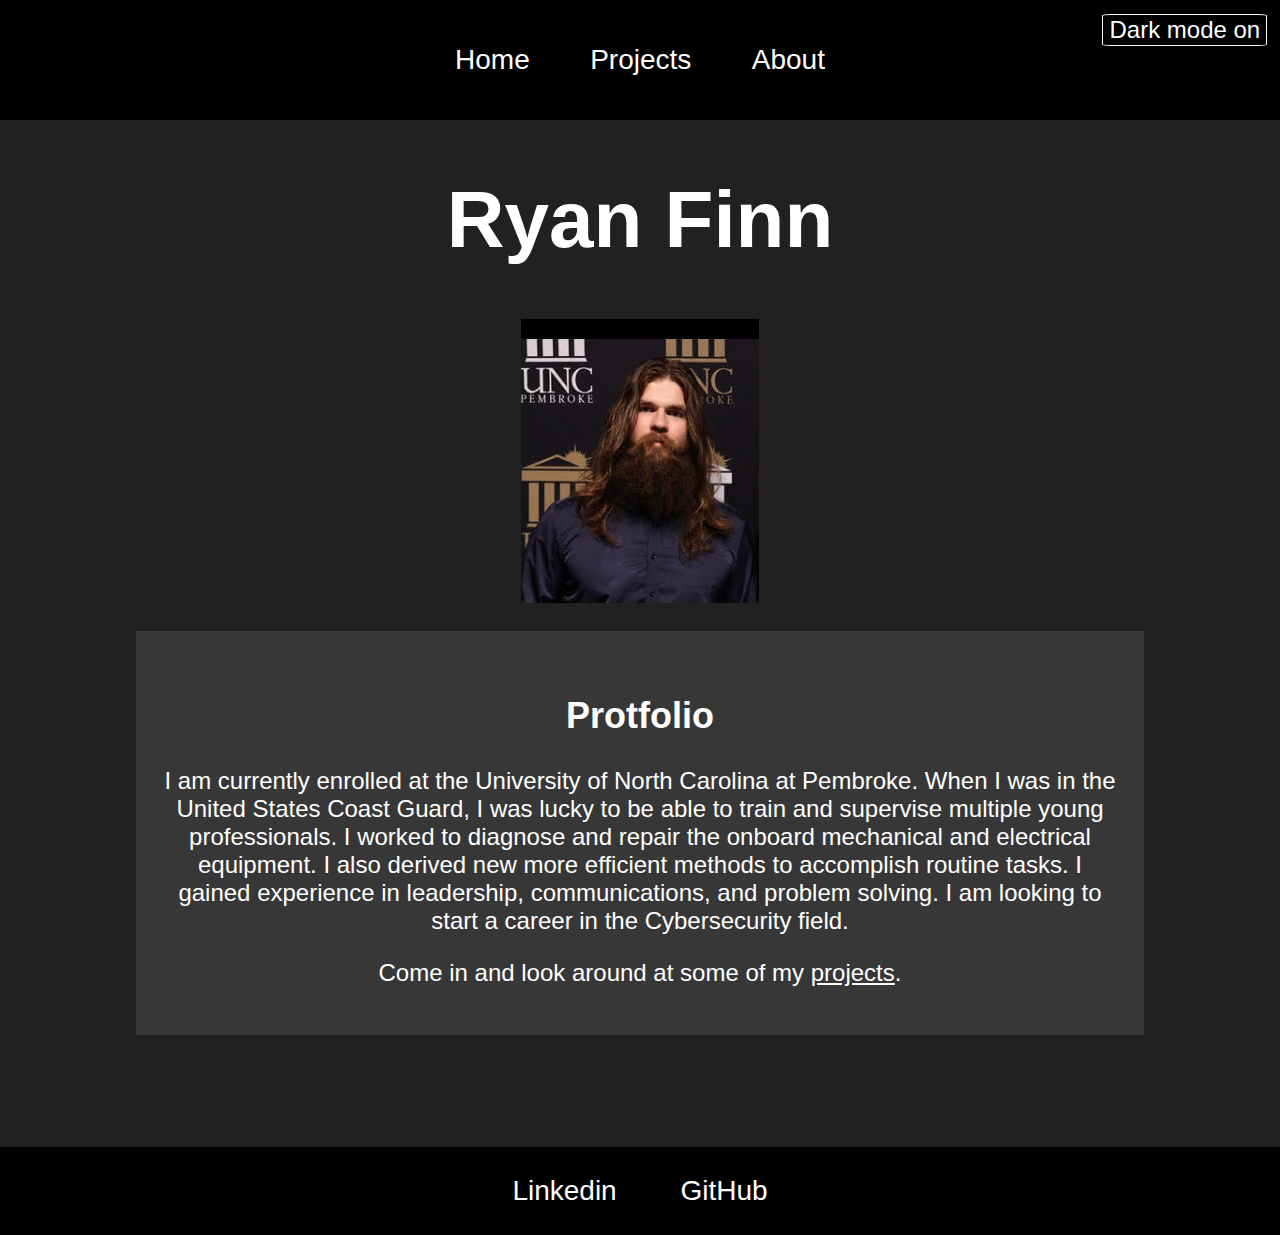
<file: index.html>
<!DOCTYPE html>
<html lang="en">
<div id="themedark">
<head>
  <title>Ryan Finn</title>
  <meta charset="utf-8">
    <link rel="stylesheet" href="stylesheet.css">
</head>
<body>
    <nav class="nav">
      <div id="button">
        <input type="button" value="Dark mode on" id="darkmode" onclick="f()">
        <script>
          function f() {
            if (darkmode.value === 'Dark mode off') {
              darkmode.value = 'Dark mode on'
              document.getElementById('themelight').setAttribute('id', 'themedark')
              localStorage.setItem('theme', 'themedark')

            }
            else {
              darkmode.value = 'Dark mode off'
              document.getElementById('themedark').setAttribute('id', 'themelight')
              localStorage.setItem('theme', 'themelight')
            }
          }
        </script>
      </div>
      <ul id="navlist">
        <li>
          <a href="index.html" class="button">Home</a>
        </li>
        <li>
          <a href="projects.html" class="button">Projects</a>
        </li>
        <li>
          <a href="about.html" class="button">About</a>
        </li>
      </ul>
    </nav>

  <h1>Ryan Finn</h1>

  <img src="assets/images/unnamed.jpg" alt="Bust photo" max_height="284" max_width="238">

  <div id="div1">

  <h2>Protfolio</h2>

  <p> I am currently enrolled at the University of North Carolina at Pembroke.
     When I was in the United States Coast Guard,
     I was lucky to be able to train and supervise multiple young professionals.
     I worked to diagnose and repair the onboard mechanical and electrical equipment.
     I also derived new more efficient methods to accomplish routine tasks.
     I gained experience in leadership, communications, and problem solving.
     I am looking to start a career in the Cybersecurity field.<p>
  <p>
      Come in and look around at some of my <a href="projects.html" class="button">projects</a>.
  </p>

  </div>

  </body>

  <footer>
    <a href="https://www.linkedin.com/in/ryanfinnuncp" target="_blank" >Linkedin</a>
    <a href="https://www.github.com/ryanfinnrepo.com" target="_blank">GitHub</a>
  </footer>
  <script>
    if(localStorage.getItem('theme') === 'themelight') {
      document.getElementById('themedark').setAttribute('id', 'themelight')
      darkmode.value = 'Dark mode off'
    }
</script>
</div>
</html>
</file>
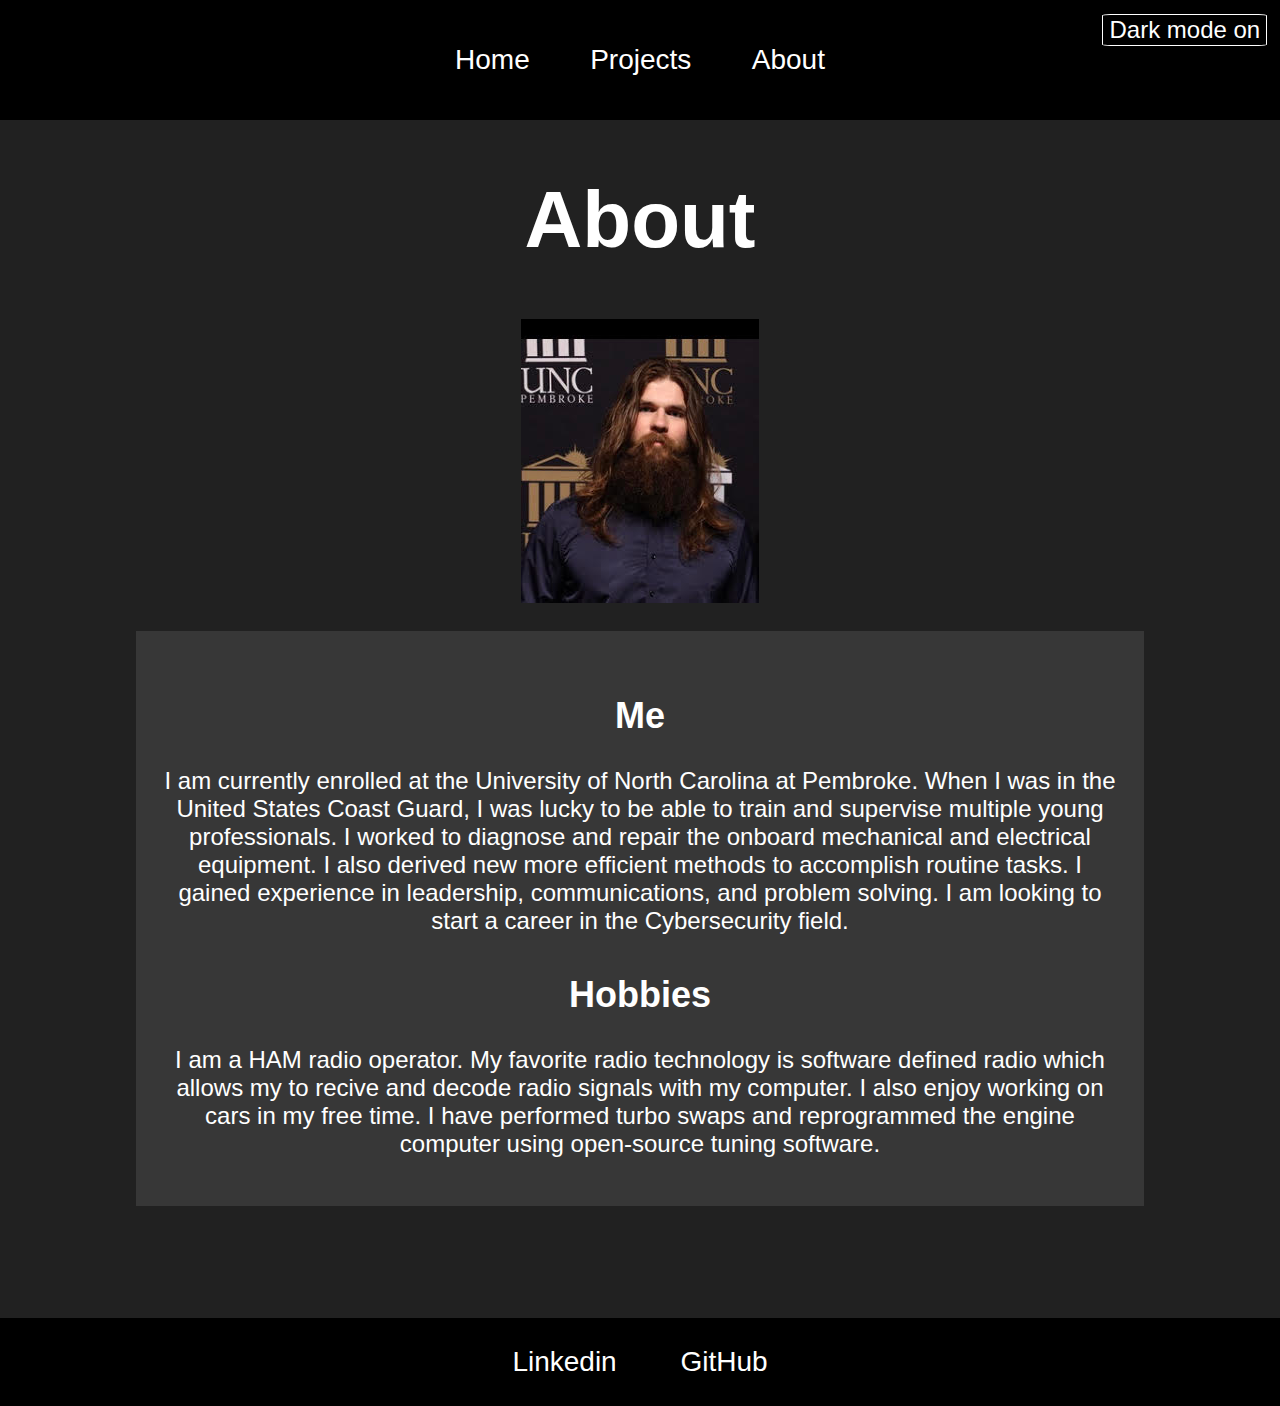
<file: about.html>
<!DOCTYPE html>
<html lang="en">
<div id="themedark">
<head>
  <title>Ryan Finn</title>
  <meta charset="utf-8">
    <link rel="stylesheet" href="stylesheet.css">
</head>
  <body>
    <nav class="nav">
      <div id="button">
        <input type="button" value="Dark mode on" id="darkmode" onclick="f()">
        <script>
          function f() {
            if (darkmode.value === 'Dark mode off') {
              darkmode.value = 'Dark mode on'
              document.getElementById('themelight').setAttribute('id', 'themedark')
              localStorage.setItem('theme', 'themedark')

            }
            else {
              darkmode.value = 'Dark mode off'
              document.getElementById('themedark').setAttribute('id', 'themelight')
              localStorage.setItem('theme', 'themelight')
            }
          }
        </script>
      </div>
      <ul id="navlist">
        <li>
          <a href="index.html" class="button">Home</a>
        </li>
        <li>
          <a href="projects.html" class="button">Projects</a>
        </li>
        <li>
          <a href="about.html" class="button">About</a>
        </li>
      </ul>
    </nav>

  <h1>About</h1>

  <img src="assets/images/unnamed.jpg" alt="Bust photo" max_height="284" max_width="238">

  <div id="div1">

  <h2>Me</h2>

  <p> I am currently enrolled at the University of North Carolina at Pembroke.
    When I was in the United States Coast Guard, I was lucky to be able to train and supervise multiple young professionals.
    I worked to diagnose and repair the onboard mechanical and electrical equipment.
    I also derived new more efficient methods to accomplish routine tasks.
    I gained experience in leadership, communications, and problem solving.
    I am looking to start a career in the Cybersecurity field. <p>

  <h2>Hobbies</h2>

  <p> I am a HAM radio operator. My favorite radio technology is software defined radio which allows my to recive and decode radio signals with my computer.
    I also enjoy working on cars in my free time.
    I have performed turbo swaps and reprogrammed the engine computer using open-source tuning software. <p>

  </div>

  </body>

  <footer>
    <a href="https://www.linkedin.com/in/ryanfinnuncp" target="_blank" >Linkedin</a>
    <a href="https://www.github.com/ryanfinnrepo.com" target="_blank">GitHub</a>
  </footer>
  <script>
    if(localStorage.getItem('theme') === 'themelight') {
      document.getElementById('themedark').setAttribute('id', 'themelight')
      darkmode.value = 'Dark mode off'
    }
</script>
</div>
</html>
</file>
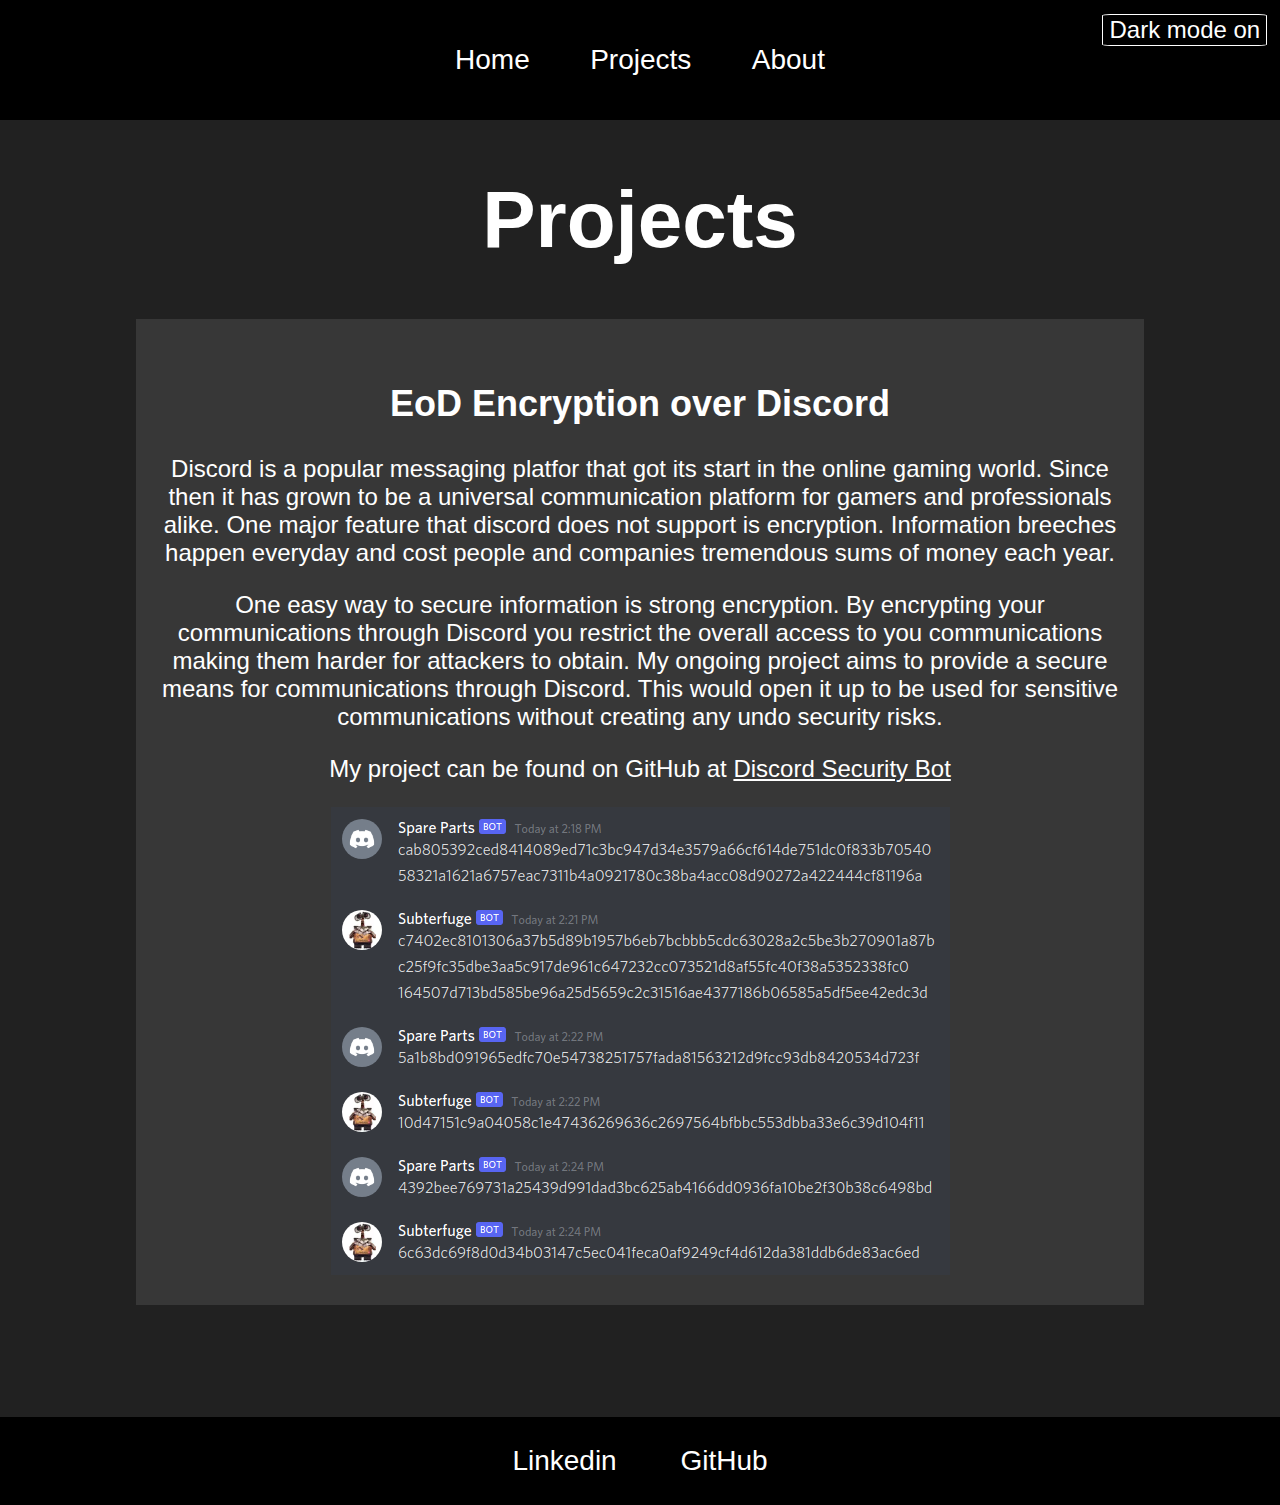
<file: projects.html>
<!DOCTYPE html>
<html lang="en">
<div id="themedark">
<head>
  <title>Ryan Finn</title>
  <meta charset="utf-8">
    <link rel="stylesheet" href="stylesheet.css">
</head>
  <body>
    <nav class="nav">
      <div id="button">
        <input type="button" value="Dark mode on" id="darkmode" onclick="f()">
        <script>
          function f() {
            if (darkmode.value === 'Dark mode off') {
              darkmode.value = 'Dark mode on'
              document.getElementById('themelight').setAttribute('id', 'themedark')
              localStorage.setItem('theme', 'themedark')

            }
            else {
              darkmode.value = 'Dark mode off'
              document.getElementById('themedark').setAttribute('id', 'themelight')
              localStorage.setItem('theme', 'themelight')
            }
          }
        </script>
      </div>
      <ul id="navlist">
        <li>
          <a href="index.html" class="button">Home</a>
        </li>
        <li>
          <a href="projects.html" class="button">Projects</a>
        </li>
        <li>
          <a href="about.html" class="button">About</a>
        </li>
      </ul>
    </nav>

    <h1>Projects</h1>

    <div id="div1">

      <h2>EoD Encryption over Discord</h2>

      <p>Discord is a popular messaging platfor that got its start in the online gaming world. Since then it has grown to be a universal communication
       platform for gamers and professionals alike. One major feature that discord does not support is encryption. Information breeches
       happen everyday and cost people and companies tremendous sums of money each year.</p>
      <p>One easy way to secure information is strong encryption. By encrypting your communications through Discord you restrict the overall access
       to you communications making them harder for attackers to obtain. My ongoing project aims to provide a secure means for communications through
       Discord. This would open it up to be used for sensitive communications without creating any undo security risks.</p>
      <p>My project can be found on GitHub at <a href="https://github.com/RyanFinnRepo/discordsecuritybot" target="_blank" >Discord Security Bot</a></p>

      <img src="assets/images/encryptionsample.png" alt="picture of encrypted text">
    </div>

  </body>
  <footer>
    <a href="https://www.linkedin.com/in/ryanfinnuncp" target="_blank" >Linkedin</a>
    <a href="https://www.github.com/ryanfinnrepo.com" target="_blank">GitHub</a>
  </footer>
  <script>
    if(localStorage.getItem('theme') === 'themelight') {
      document.getElementById('themedark').setAttribute('id', 'themelight')
      darkmode.value = 'Dark mode off'
    }
  </script>
</div>

</html>
</file>
<file: stylesheet.css>
body {
	color: white;
	background-color: #212121;
	text-align: center;
  font-family: Calibri, sans-serif;
	margin: 0;
}

head {
	padding: 0 2% 2% 0;
	color: inherit;
}

ul{
	display: inline-block;
	margin-left: 0;
	padding-inline-start: 0;
}

#div1{
	background-color: #373737;
	width: 75%;
	align: center;
	padding: 1em;
	margin: auto;
	margin-top: 1em;
	font-size: 1.5em;
}

#div1 a {
	color: inherit;
	text-decoration: underline;
}

.nav{
	background-color: black;
	width: 100%;
	color: white;
}

#navlist li{
	display: inline-block;
	padding: 1em;
	align: center;
	font-size: 1.75em;
	color: inherit;

}

ul #navlist {
	padding: 0;
	margin: 0;
	align: center;
}

.navbar {
	display: inline;
	width: 100%;
}

.nav li a {
	display: inline-block;
	list-style-type: none;
	background-color: inherit;
	color: inherit;
	text-decoration: none;
	align: center:
}

#button {
	position: absolute;
	top: 1.5%;
	right: 1%;
	z-index: 2;
	text-align: right;
	padding: 0;
}

#darkmode {
	display: inline-block;
	font-size: 1.5em;
	background-color: inherit;
	color: inherit;
	border: inherit;
	border-style: solid;
	border-width: thin;
	border-radius: 5%;
}

footer { font-size: 1.75em;
	color: white;
	background-color: black;
 	text-align: center;
	margin-top: 4em;
	padding: 1em;
}

footer a {
	color: inherit;
	padding: 1em;
	align: center;
	text-decoration: none;
}

#themelight {
	background-color: white;
	color: black;
}

#themelight #div1 {
	background-color: lightgrey;
	color: inherit;
}

#themelight .nav {
	background-color: lightgrey;
	color: inherit;
}

#themelight footer {
	background-color: lightgrey;
	color: inherit;
}

#themelight body {
	background-color: inherit;
	color: inherit;
}

h1 {
	font-family: Verdana, sans-serif;
	font-size: 5em;
}

h2 {
	font-family: Verdana, sans-serif;
	padding-top: 1%;
}
</file>
